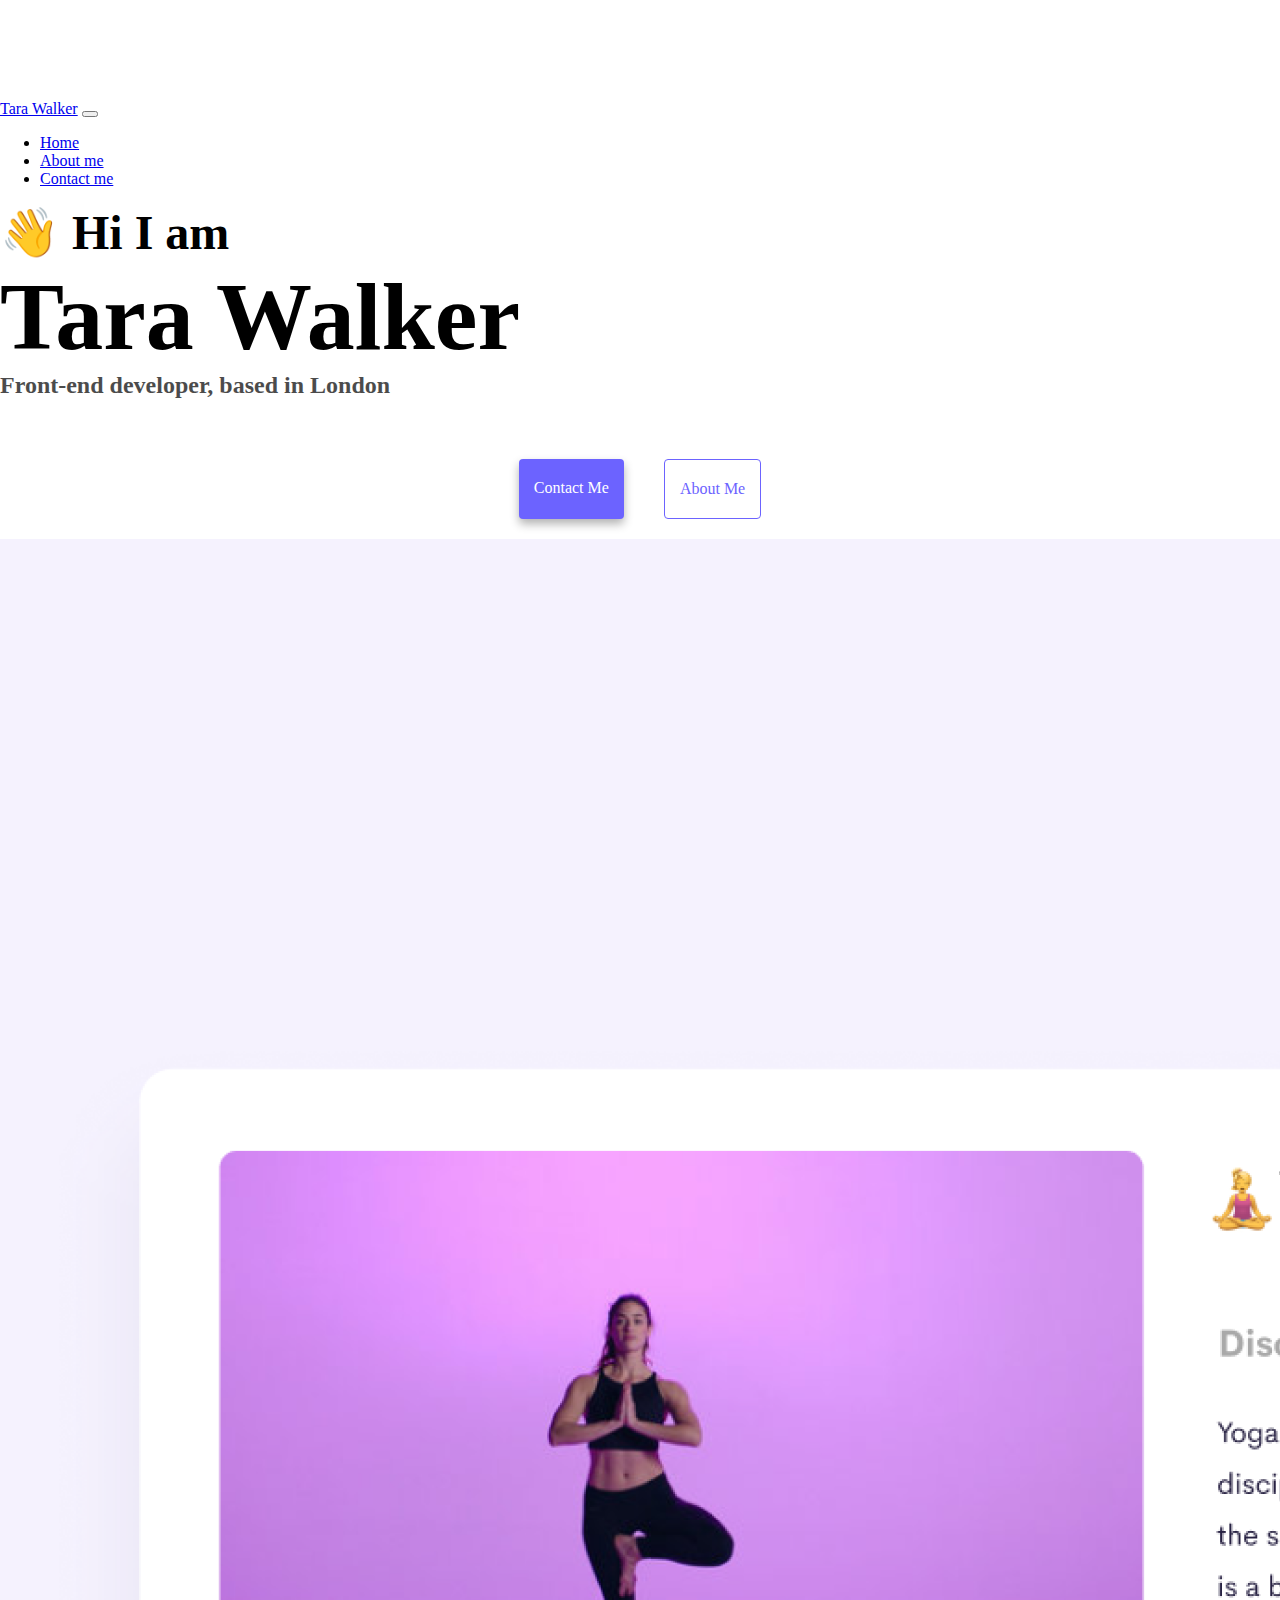
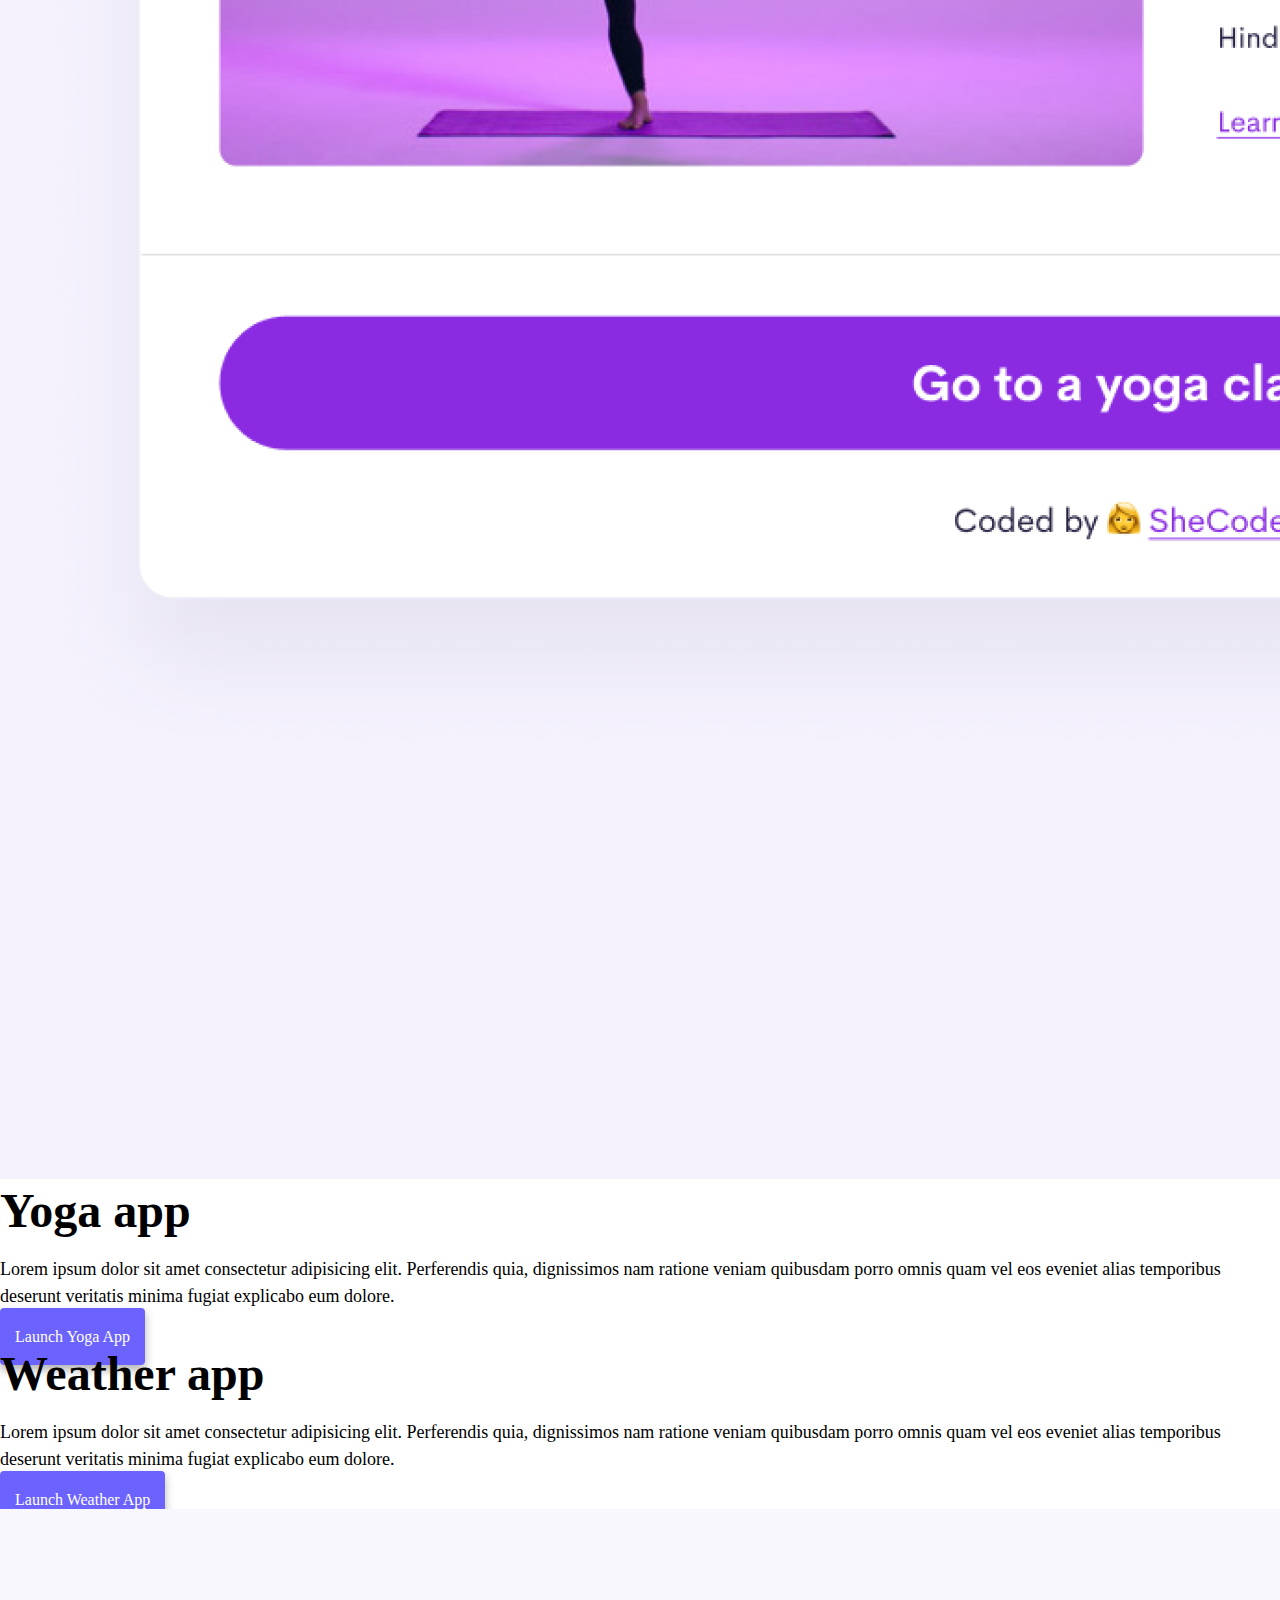
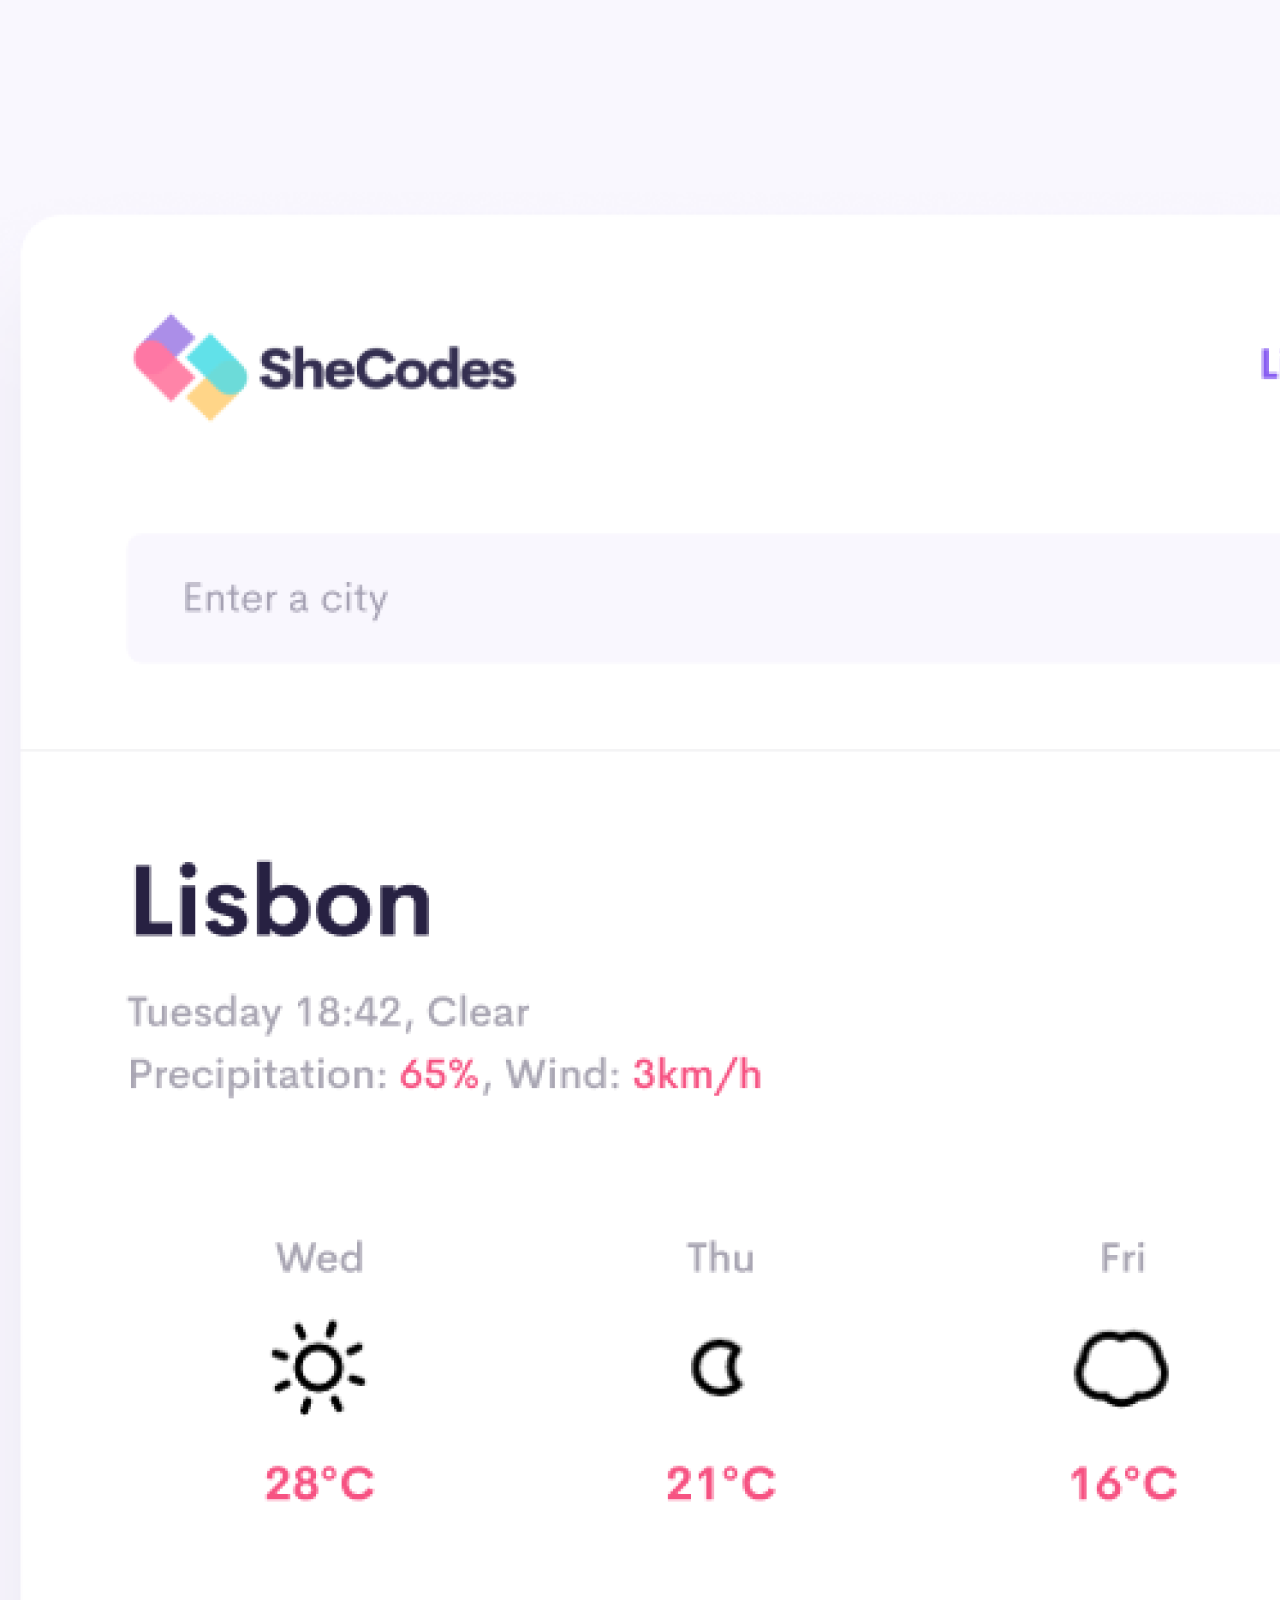
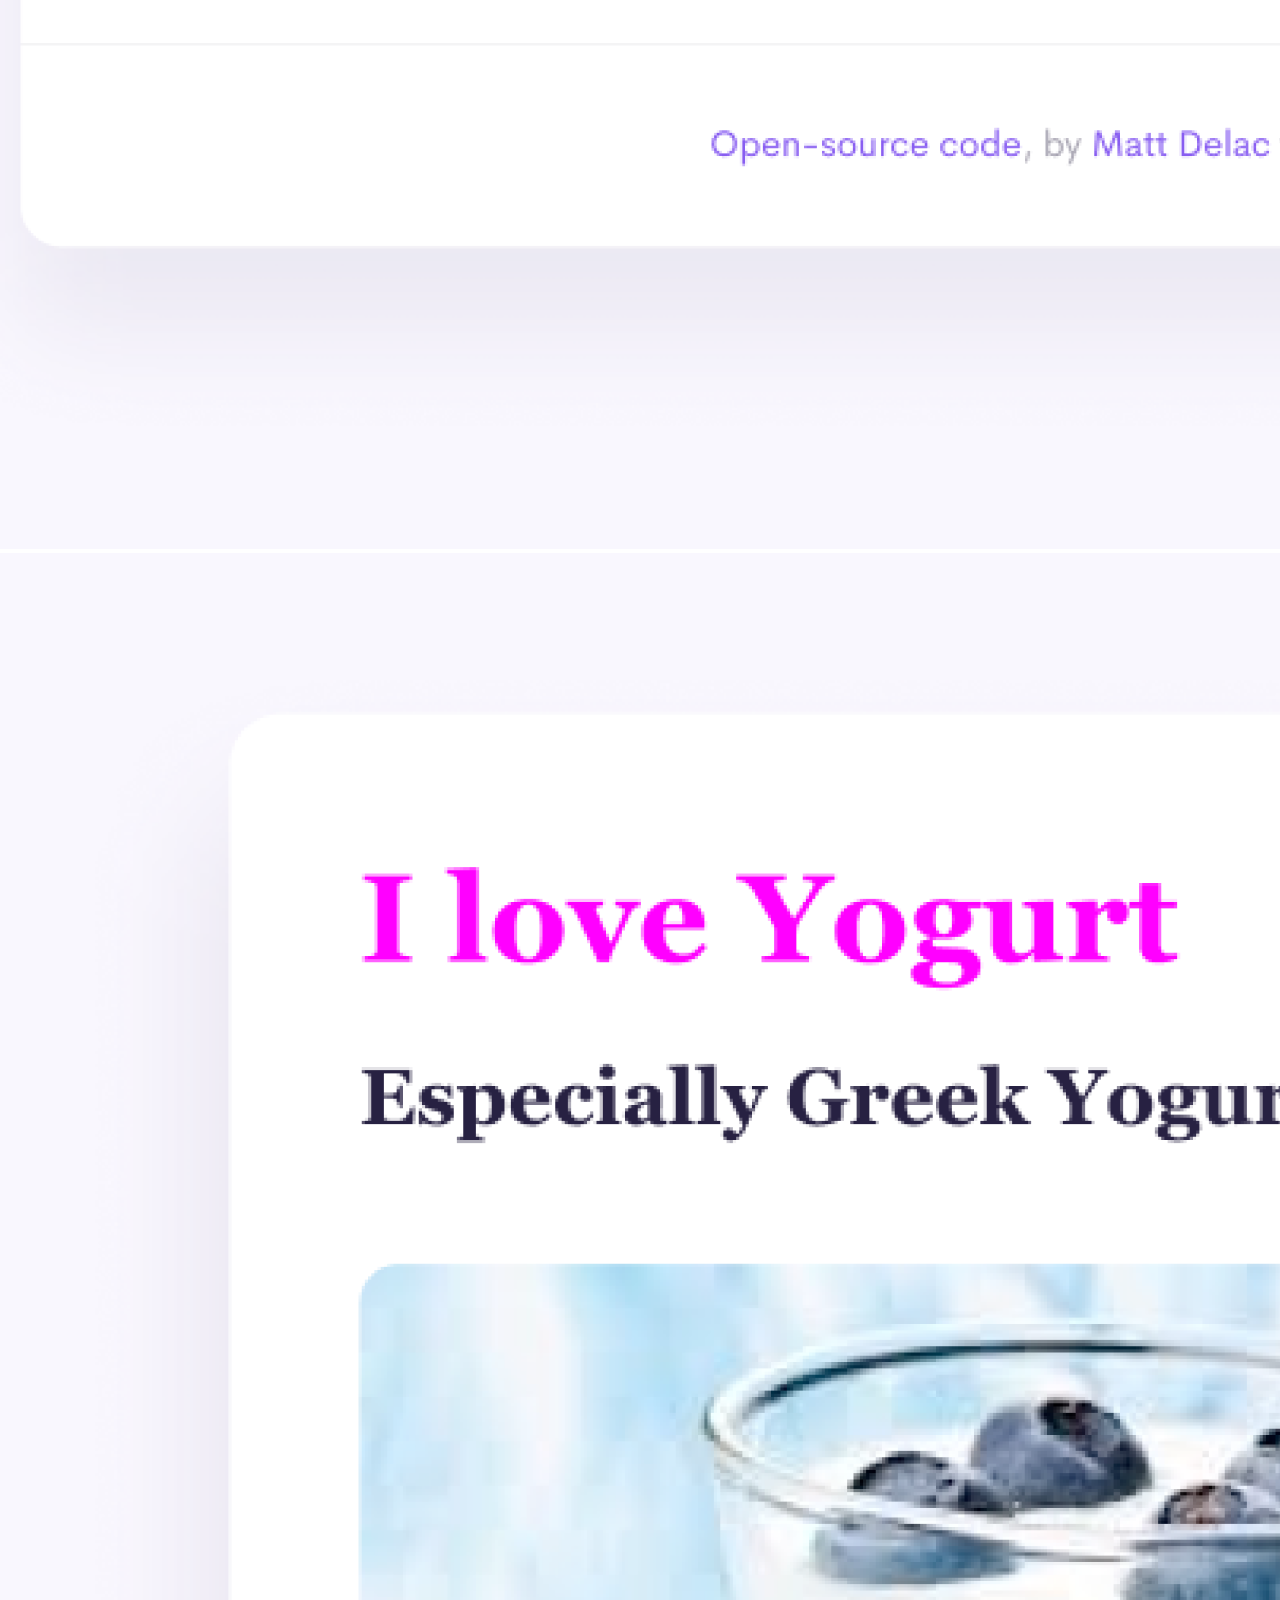
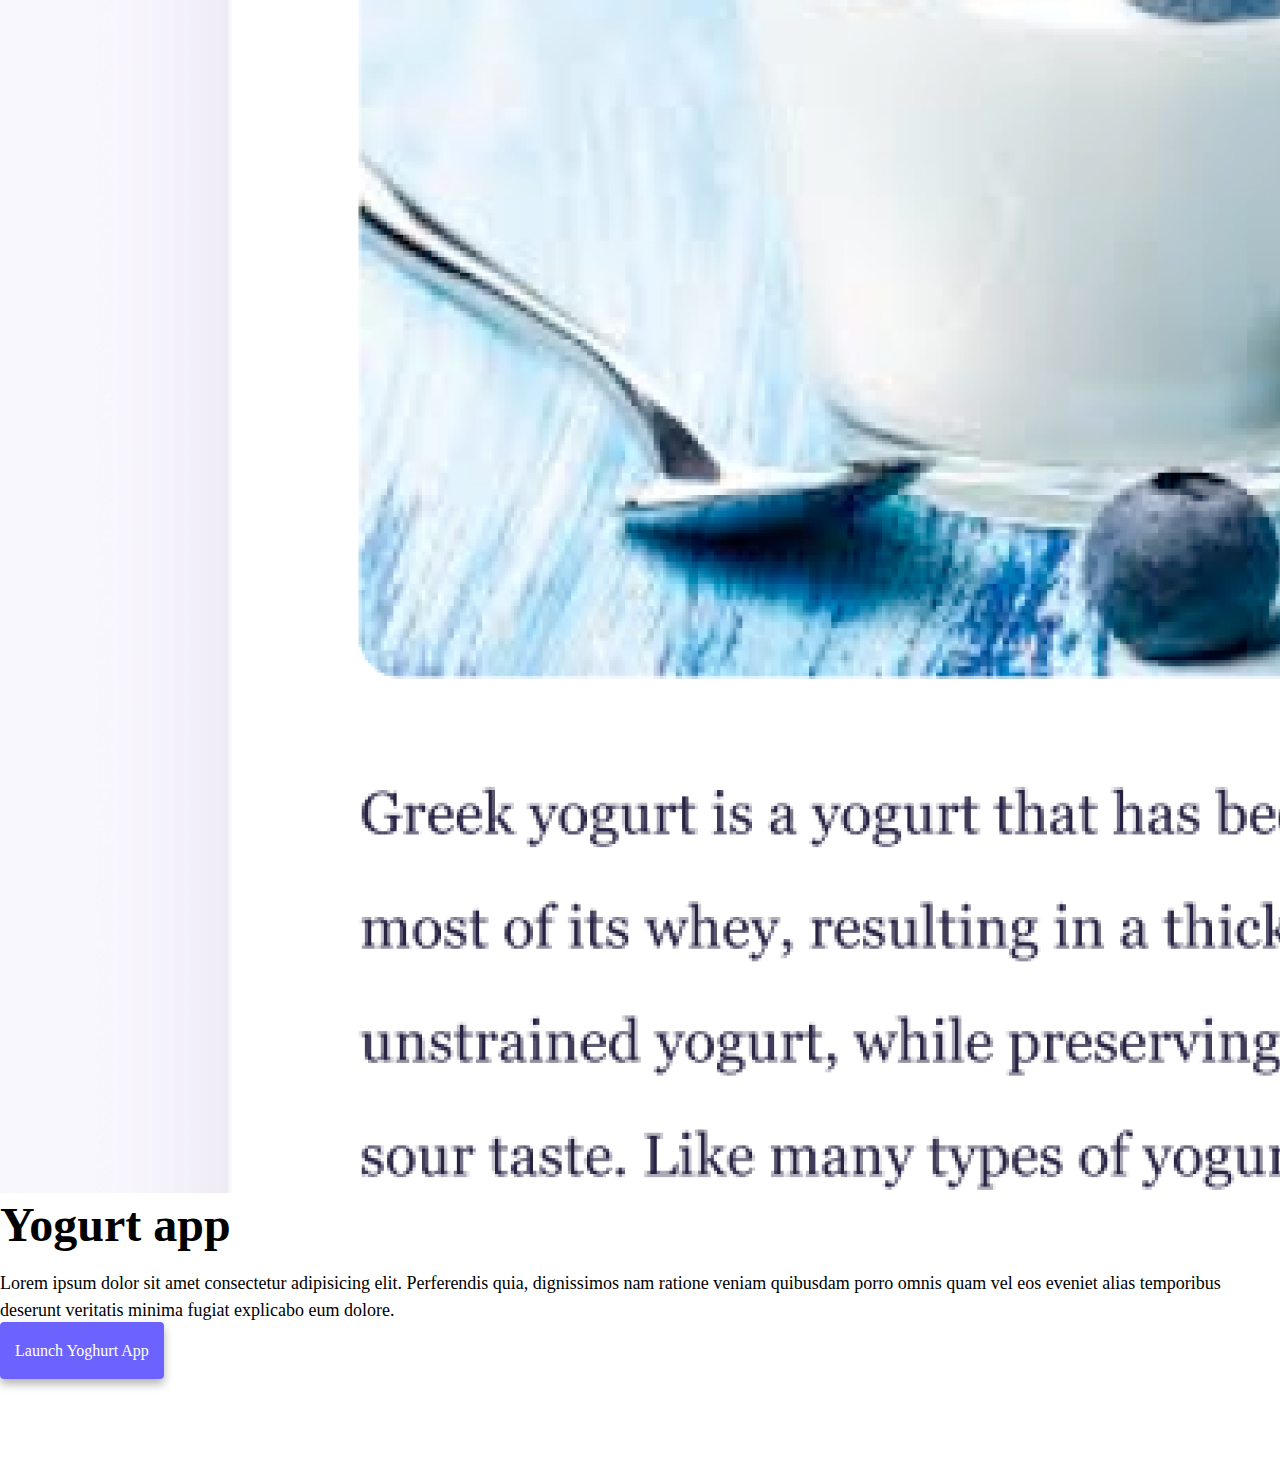
<file: index.html>
<!DOCTYPE html>
<html lang="en">
  <head>
    <meta charset="UTF-8" />
    <meta http-equiv="X-UA-Compatible" content="IE=edge" />
    <meta name="viewport" content="width=device-width, initial-scale=1.0" />
    <meta
      name="description"
      content="Tara Walker is a front-end developer based in London"
    />
    <title>Tara Walker Front-end Developer</title>
    <link
      href="https://cdn.jsdelivr.net/npm/bootstrap@5.0.0-beta2/dist/css/bootstrap.min.css"
      rel="stylesheet"
      integrity="sha384-BmbxuPwQa2lc/FVzBcNJ7UAyJxM6wuqIj61tLrc4wSX0szH/Ev+nYRRuWlolflfl"
      crossorigin="anonymous"
    />
    <script
      src="https://cdn.jsdelivr.net/npm/bootstrap@5.0.0-beta2/dist/js/bootstrap.bundle.min.js"
      integrity="sha384-b5kHyXgcpbZJO/tY9Ul7kGkf1S0CWuKcCD38l8YkeH8z8QjE0GmW1gYU5S9FOnJ0"
      crossorigin="anonymous"
    ></script>
    <link rel="stylesheet" href="/style.css" />
  </head>
  <body>
    <nav class="navbar navbar-expand-lg navbar-light bg-light fixed-top">
      <div class="container">
        <a class="navbar-brand" href="/index.html" title="Homepage"
          >Tara Walker</a
        >
        <button
          class="navbar-toggler"
          type="button"
          data-bs-toggle="collapse"
          data-bs-target="#navbarNav"
          aria-controls="navbarNav"
          aria-expanded="false"
          aria-label="Toggle navigation"
        >
          <span class="navbar-toggler-icon"></span>
        </button>
        <div class="collapse navbar-collapse" id="navbarNav">
          <ul class="navbar-nav">
            <li class="nav-item">
              <a class="nav-link active" aria-current="page" href="index.html"
                >Home</a
              >
            </li>
            <li class="nav-item">
              <a class="nav-link" href="/about.html" title="About Tara Walker"
                >About me</a
              >
            </li>
            <li class="nav-item">
              <a
                class="nav-link"
                href="/about.html#contact"
                title="Contact Tara Walker"
                >Contact me</a
              >
            </li>
          </ul>
        </div>
      </div>
    </nav>
    <h2 class="text-center">👋 Hi I am</h2>
    <h1 class="text-center">Tara Walker</h1>
    <h3 class="text-center">Front-end developer, based in London</h3>
    <div class="navigation-links mb-5">
      <a
        href="/about.html#contact"
        class="primary-link"
        title="Contact Tara Walker"
        >Contact me</a
      >
      <a href="/about.html" class="secondary-link" title="About Tara Walker"
        >About me</a
      >
    </div>
    <div class="container">
      <div class="row">
        <div class="col-sm-6">
          <img
            src="images/yoga.png"
            alt="Yoga Project Image"
            class="img-fluid rounded d-none d-sm-block"
          />
        </div>
        <div class="col-sm-6">
          <h2 class="mb-3">Yoga app</h2>
          <p>
            Lorem ipsum dolor sit amet consectetur adipisicing elit. Perferendis
            quia, dignissimos nam ratione veniam quibusdam porro omnis quam vel
            eos eveniet alias temporibus deserunt veritatis minima fugiat
            explicabo eum dolore.
          </p>
          <div class="mt-5">
            <a href="#" class="primary-link project-link" title="Yoga Project"
              >Launch Yoga App</a
            >
          </div>
        </div>
      </div>
      <div class="row mt-5">
        <div class="col-sm-6">
          <h2 class="mb-3">Weather app</h2>
          <p>
            Lorem ipsum dolor sit amet consectetur adipisicing elit. Perferendis
            quia, dignissimos nam ratione veniam quibusdam porro omnis quam vel
            eos eveniet alias temporibus deserunt veritatis minima fugiat
            explicabo eum dolore.
          </p>
          <div class="mt-5">
            <a
              href="#"
              class="primary-link project-link"
              title="Weather Project"
              >Launch Weather App</a
            >
          </div>
        </div>
        <div class="col-sm-6">
          <img
            src="images/weather.png"
            alt="Weather Project Image"
            class="img-fluid rounded d-none d-sm-block"
          />
        </div>
      </div>
      <div class="row mt-5">
        <div class="col-sm-6">
          <img
            src="images/yogurt.png"
            alt="Yoghurt Project Image"
            class="img-fluid rounded d-none d-sm-block"
          />
        </div>
        <div class="col-sm-6">
          <h2 class="mb-3">Yogurt app</h2>
          <p>
            Lorem ipsum dolor sit amet consectetur adipisicing elit. Perferendis
            quia, dignissimos nam ratione veniam quibusdam porro omnis quam vel
            eos eveniet alias temporibus deserunt veritatis minima fugiat
            explicabo eum dolore.
          </p>
          <div class="mt-5">
            <a
              href="#"
              class="primary-link project-link"
              title="Yoghurt Project"
              >Launch Yoghurt App</a
            >
          </div>
        </div>
      </div>
    </div>
  </body>
</html>
</file>
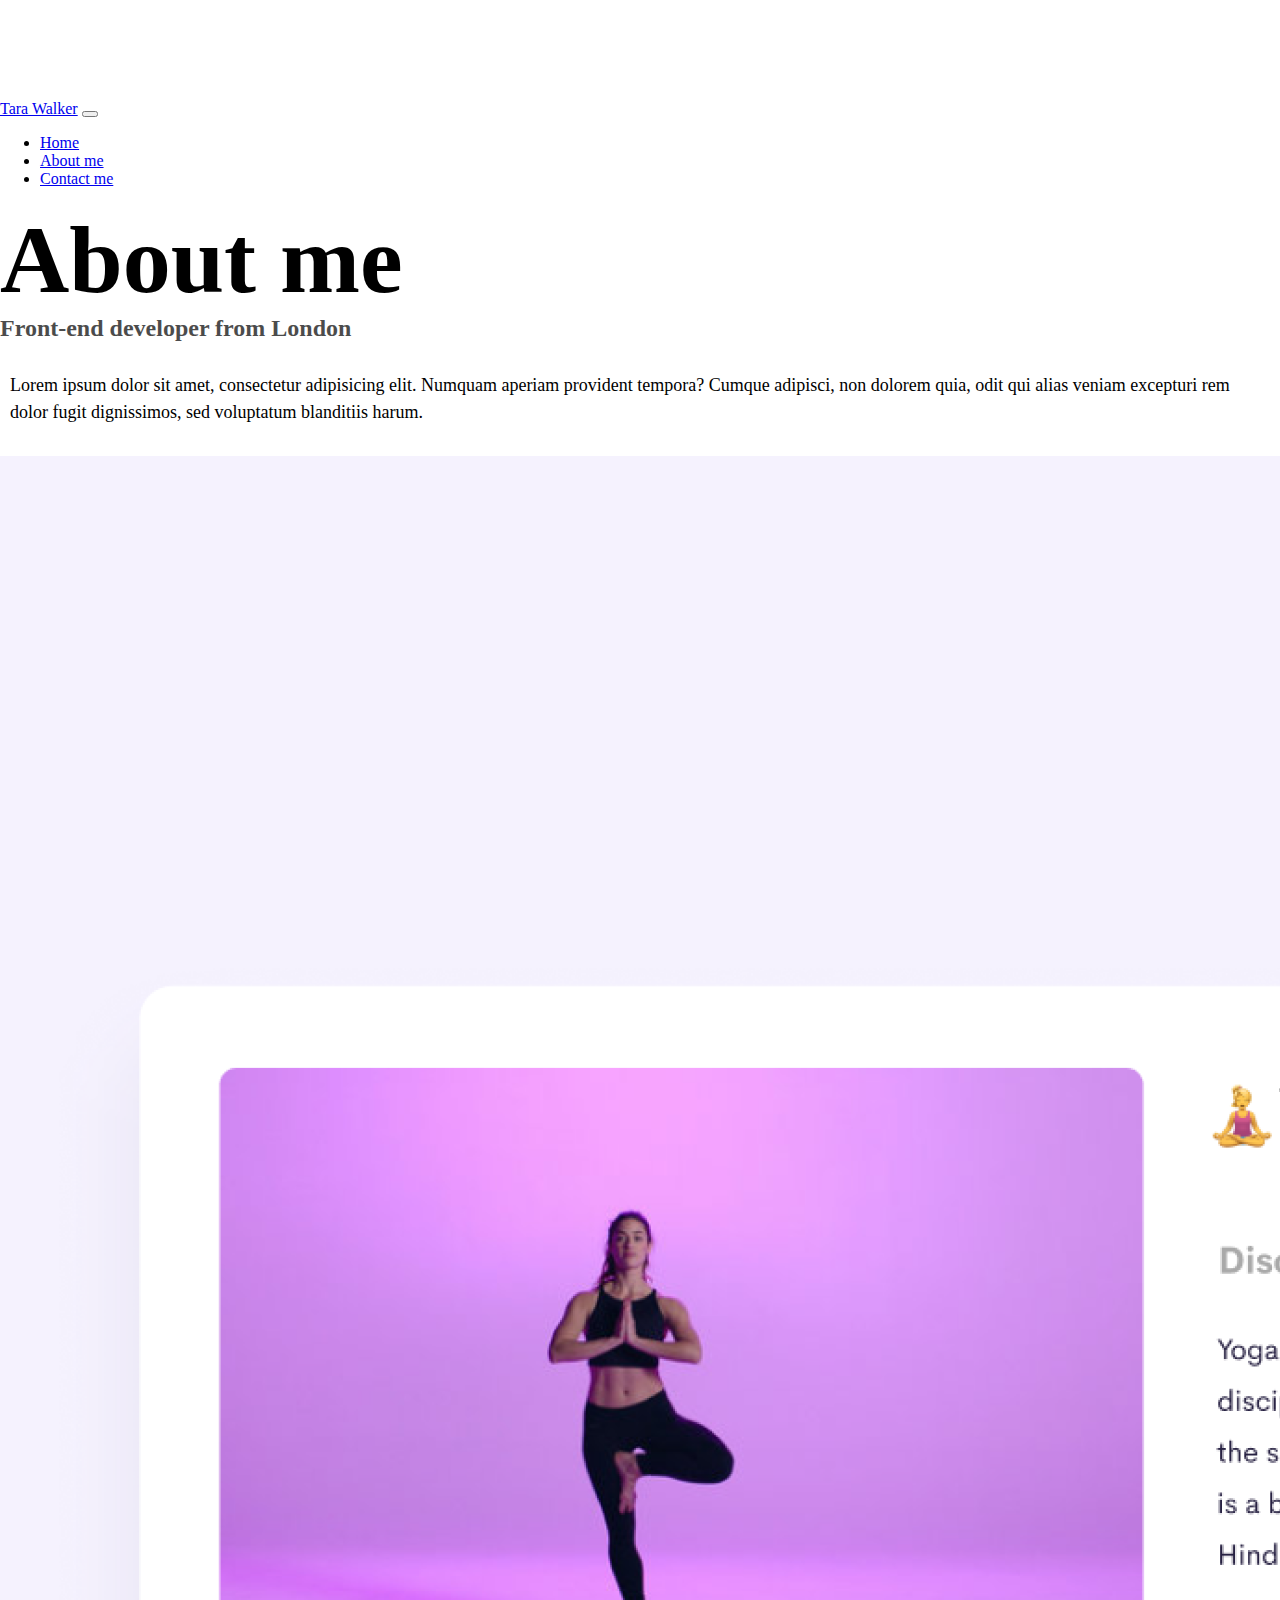
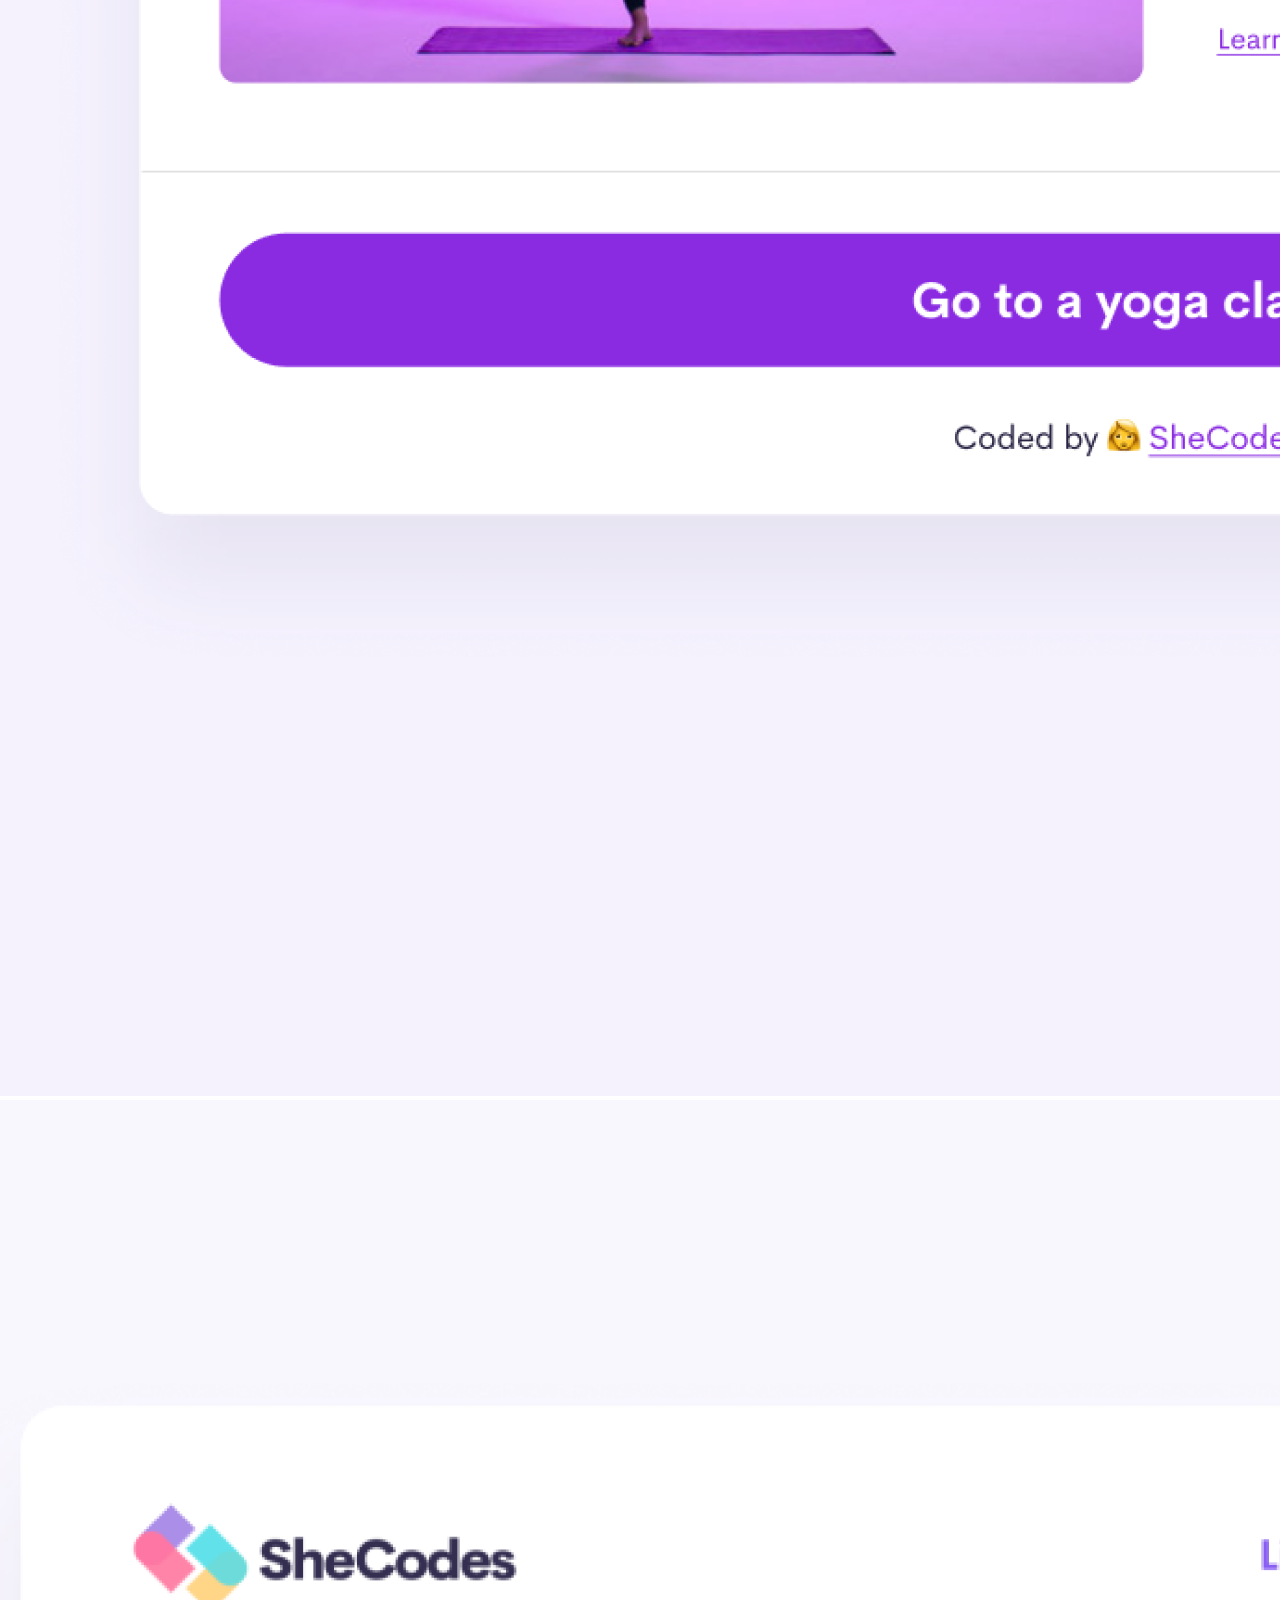
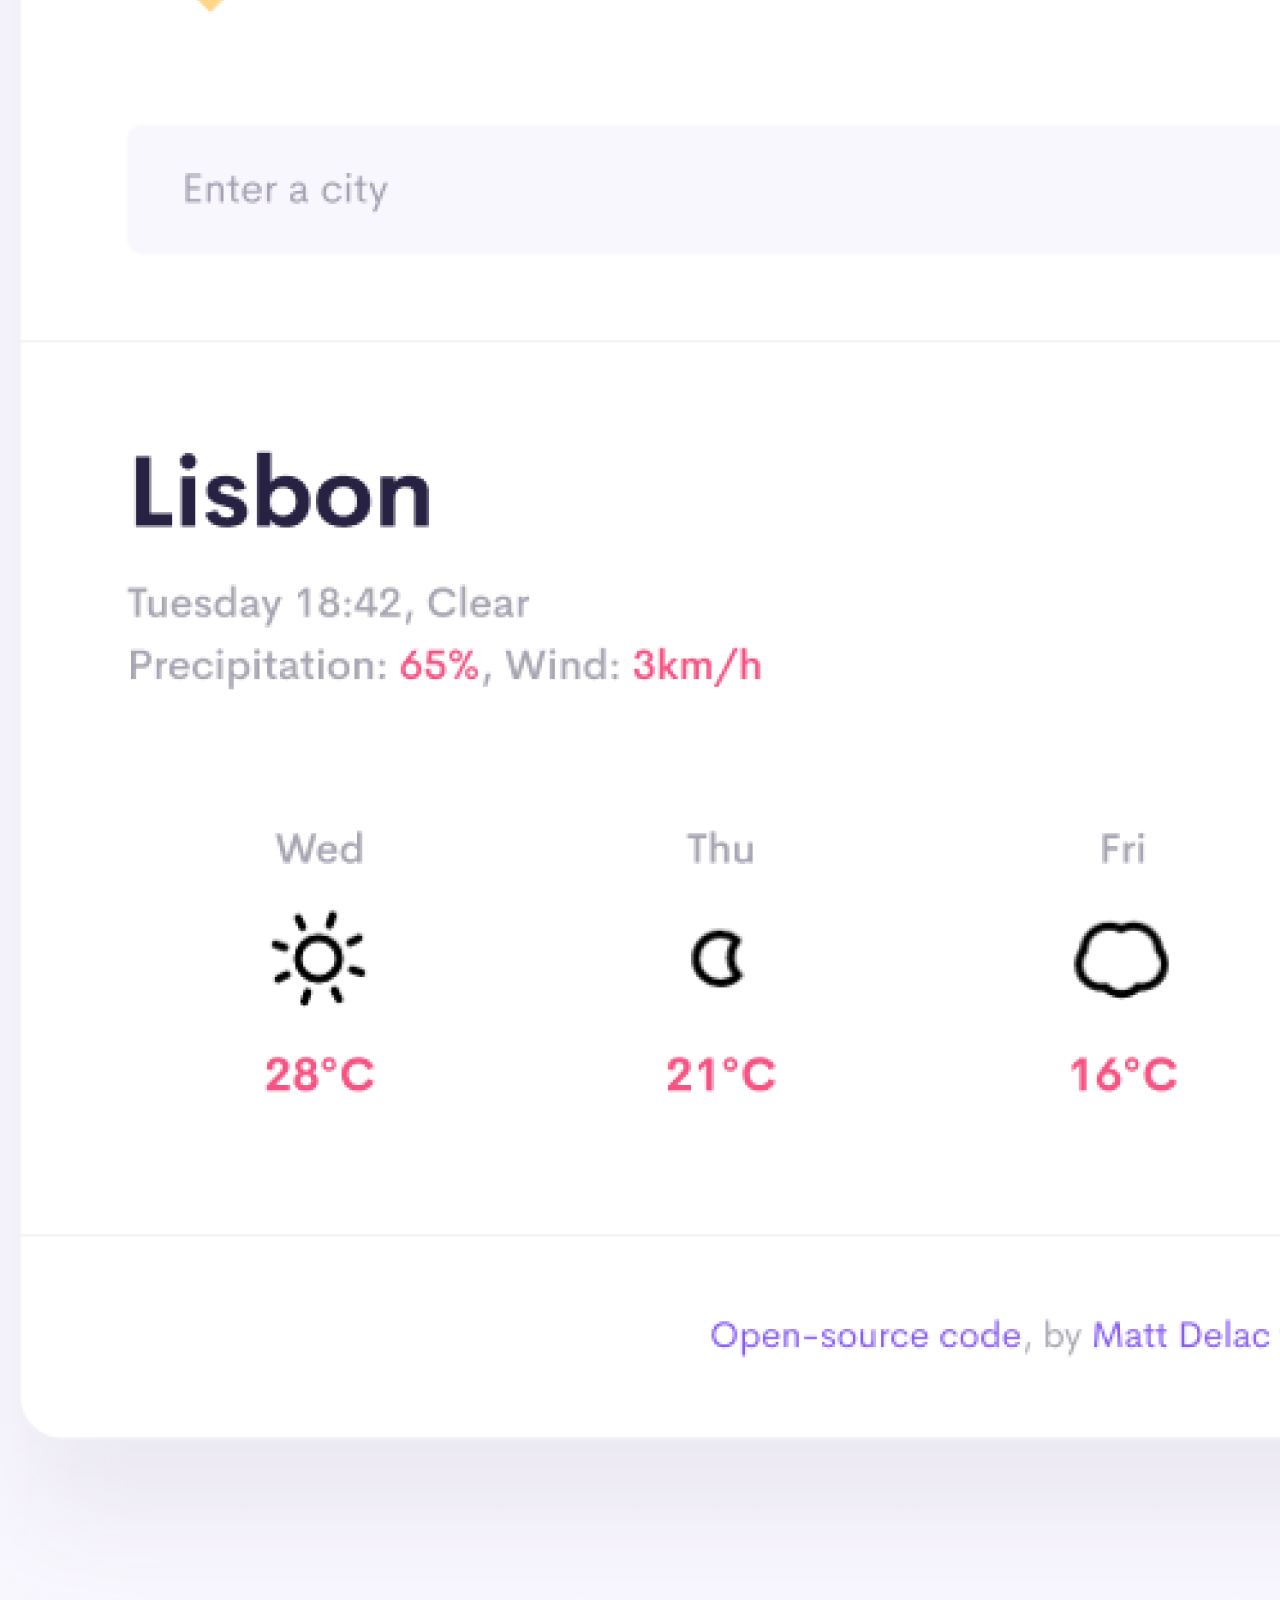
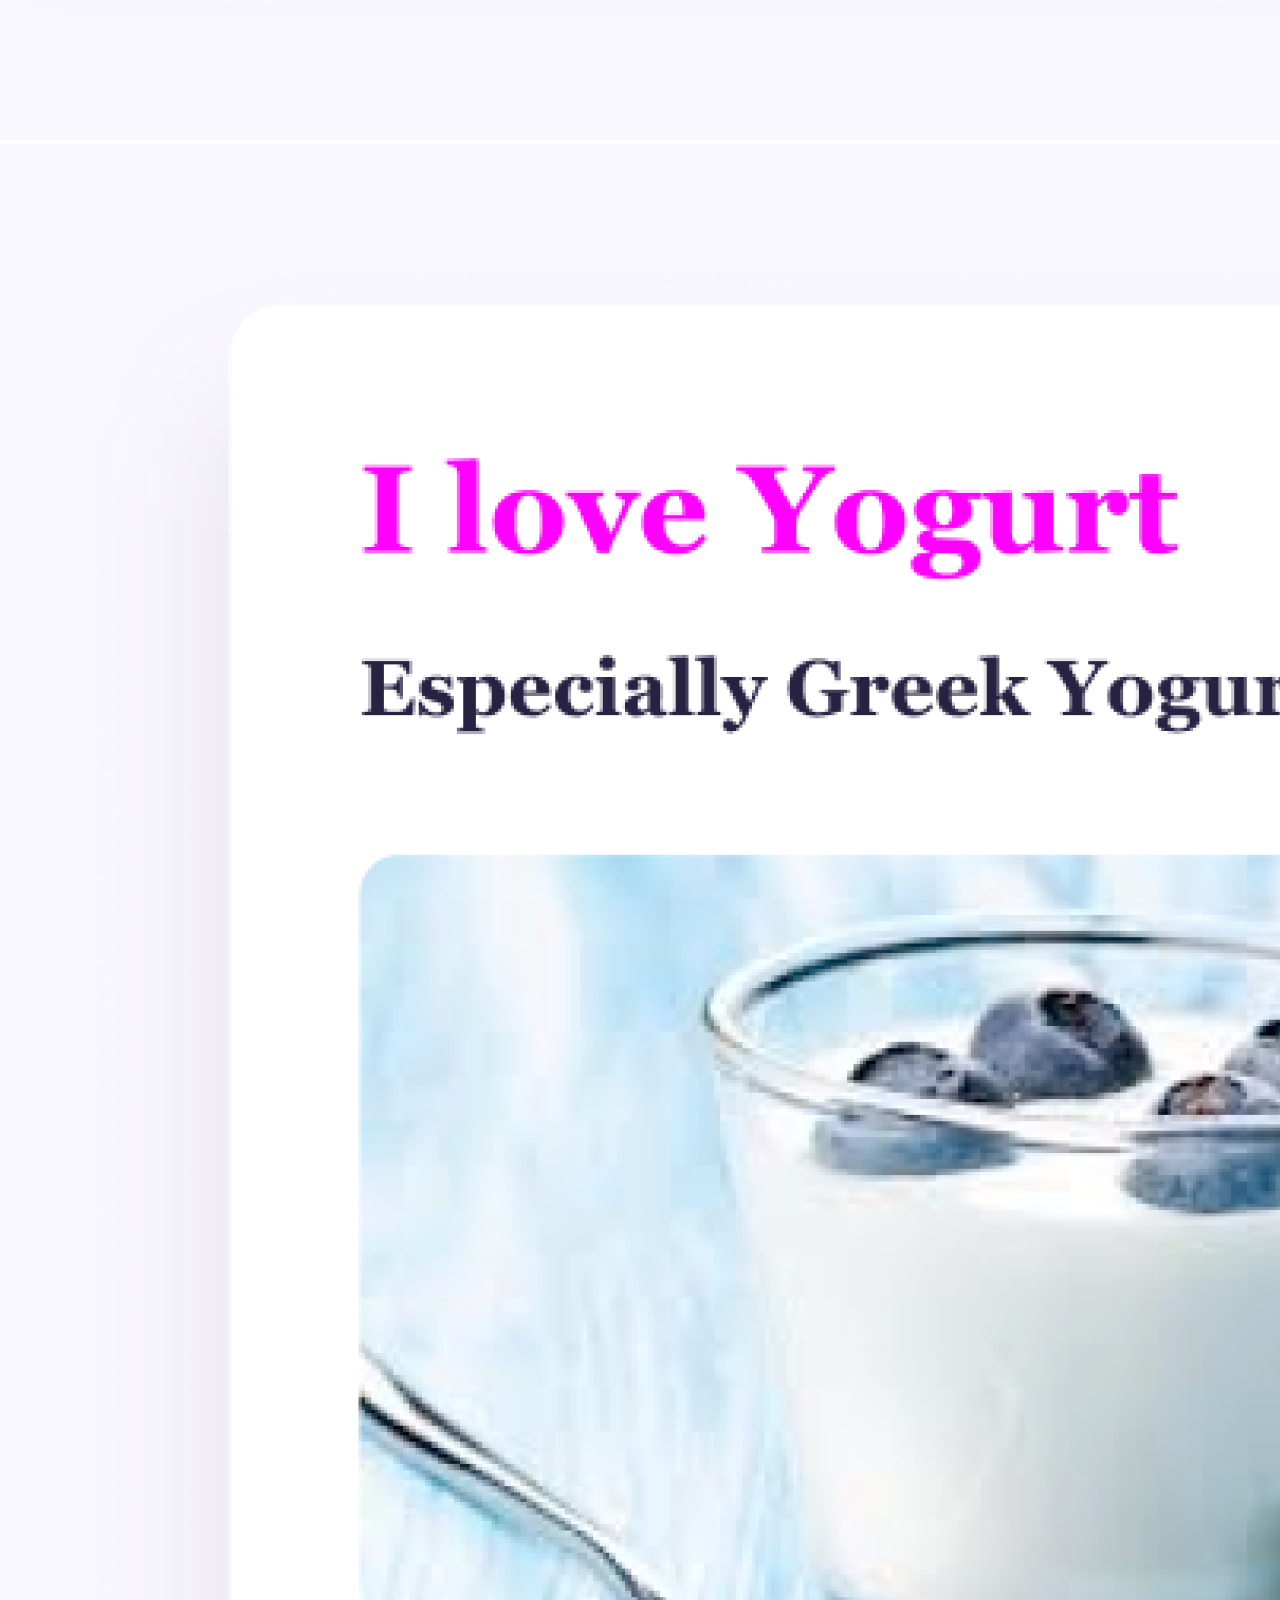
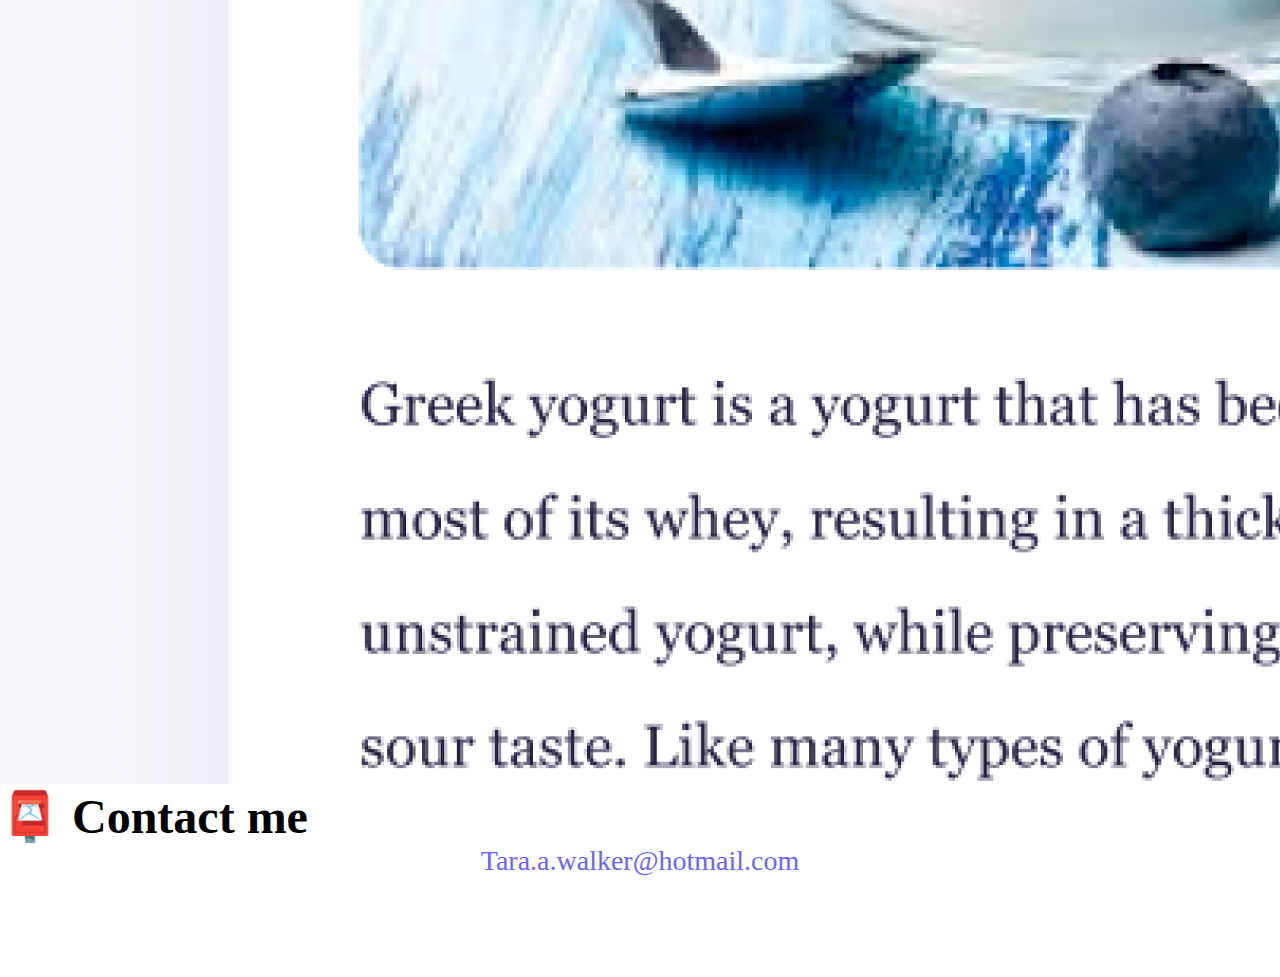
<file: about.html>
<!DOCTYPE html>
<html lang="en">
  <head>
    <meta charset="UTF-8" />
    <meta http-equiv="X-UA-Compatible" content="IE=edge" />
    <meta name="viewport" content="width=device-width, initial-scale=1.0" />
    <link
      href="https://cdn.jsdelivr.net/npm/bootstrap@5.0.0-beta2/dist/css/bootstrap.min.css"
      rel="stylesheet"
      integrity="sha384-BmbxuPwQa2lc/FVzBcNJ7UAyJxM6wuqIj61tLrc4wSX0szH/Ev+nYRRuWlolflfl"
      crossorigin="anonymous"
    />
    <script
      src="https://cdn.jsdelivr.net/npm/bootstrap@5.0.0-beta2/dist/js/bootstrap.bundle.min.js"
      integrity="sha384-b5kHyXgcpbZJO/tY9Ul7kGkf1S0CWuKcCD38l8YkeH8z8QjE0GmW1gYU5S9FOnJ0"
      crossorigin="anonymous"
    ></script>
    <link rel="stylesheet" href="style.css" />
    <title>About Tara Walker</title>
    <meta
      name="description"
      content="Tara Walker is a front-end developer based in London"
    />
  </head>
  <body>
    <nav class="navbar navbar-expand-lg navbar-light bg-light fixed-top">
      <div class="container">
        <a class="navbar-brand" href="index.html" title="Tara Walker"
          >Tara Walker</a
        >
        <button
          class="navbar-toggler"
          type="button"
          data-bs-toggle="collapse"
          data-bs-target="#navbarNav"
          aria-controls="navbarNav"
          aria-expanded="false"
          aria-label="Toggle navigation"
        >
          <span class="navbar-toggler-icon"></span>
        </button>
        <div class="collapse navbar-collapse" id="navbarNav">
          <ul class="navbar-nav">
            <li class="nav-item">
              <a
                class="nav-link"
                aria-current="page"
                href="index.html"
                title="Homepage"
                >Home</a
              >
            </li>
            <li class="nav-item">
              <a
                class="nav-link active"
                href="about.html"
                title="About Tara Walker"
                >About me</a
              >
            </li>
            <li class="nav-item">
              <a
                class="nav-link"
                href="about.html#contact"
                title="Contact Tara Walker"
                >Contact me</a
              >
            </li>
          </ul>
        </div>
      </div>
    </nav>
    <h1 class="text-center">About me</h1>
    <h3 class="text-center">Front-end developer from London</h3>
    <div class="about-paragraphs text-center">
      <p>
        Lorem ipsum dolor sit amet, consectetur adipisicing elit. Numquam
        aperiam provident tempora? Cumque adipisci, non dolorem quia, odit qui
        alias veniam excepturi rem dolor fugit dignissimos, sed voluptatum
        blanditiis harum.
      </p>
    </div>
    <div class="container">
      <div class="row">
        <div class="col-sm-4">
          <img
            src="images/yoga.png"
            alt="Yoga Project Image"
            class="img-fluid p-2 shadow rounded"
          />
        </div>
        <div class="col-sm-4">
          <img
            src="images/weather.png"
            alt="Weather Project Image"
            class="img-fluid p-2 shadow rounded"
          />
        </div>
        <div class="col-sm-4">
          <img
            src="images/yogurt.png"
            alt="Yoghurt Project Image"
            class="img-fluid p-2 shadow rounded"
          />
        </div>
      </div>
    </div>
    <div id="contact" class="mt-5">
      <h2 class="text-center">📮 Contact me</h2>
      <a href="mailto:tara.a.walker@hotmail.com" class="email-link">
        Tara.a.walker@hotmail.com
      </a>
    </div>
  </body>
</html>
</file>
<file: style.css>
:root {
  --primary-color: #6c63ff;
  --secondary-color: #f5f2fe;
  --box-shadow: 0 5px 10px rgba(0, 0, 0, 0.3);
}

body {
  margin: 100px 0;
}

h1,
h2,
h3 {
  margin: 0;
}

h1 {
  font-size: 96px;
}

h2 {
  font-size: 48px;
}

h3 {
  font-size: 24px;
  opacity: 0.7;
}

p {
  font-size: 18px;
  line-height: 1.5;
}

.navigation-links {
  display: flex;
  margin-top: 40px;
  justify-content: center;
}

.navigation-links a {
  margin: 20px;
}

.primary-link {
  border-radius: 4px;
  padding: 20px 15px;
  text-decoration: none;
  text-transform: capitalize;
  background: var(--primary-color);
  box-shadow: var(--box-shadow);
  color: white;
}

.secondary-link {
  border-radius: 4px;
  padding: 20px 15px;
  text-decoration: none;
  text-transform: capitalize;
  color: var(--primary-color);
  border: 1px solid var(--primary-color);
}

.homepage-link {
  color: var(--primary-color);
  text-align: center;
  display: block;
}

.about-paragraphs {
  margin: 30px 0;
}

.about-paragraphs p {
  margin: 10px;
}

.email-link {
  display: flex;
  justify-content: center;
  color: var(--primary-color);
  font-size: 28px;
  text-decoration: none;
}

.email-link:hover {
  text-decoration: underline;
}
@media (max-width: 576px) {
  h1 {
    font-size: 48px;
    line-height: 1.5;
  }
  h2 {
    font-size: 32px;
    text-align: center;
  }
  container {
    text-align: center;
  }
  .project-link {
    display: block;
    text-align: center;
    margin: 0 20px;
  }

  p {
    text-align: center;
  }
}
</file>
